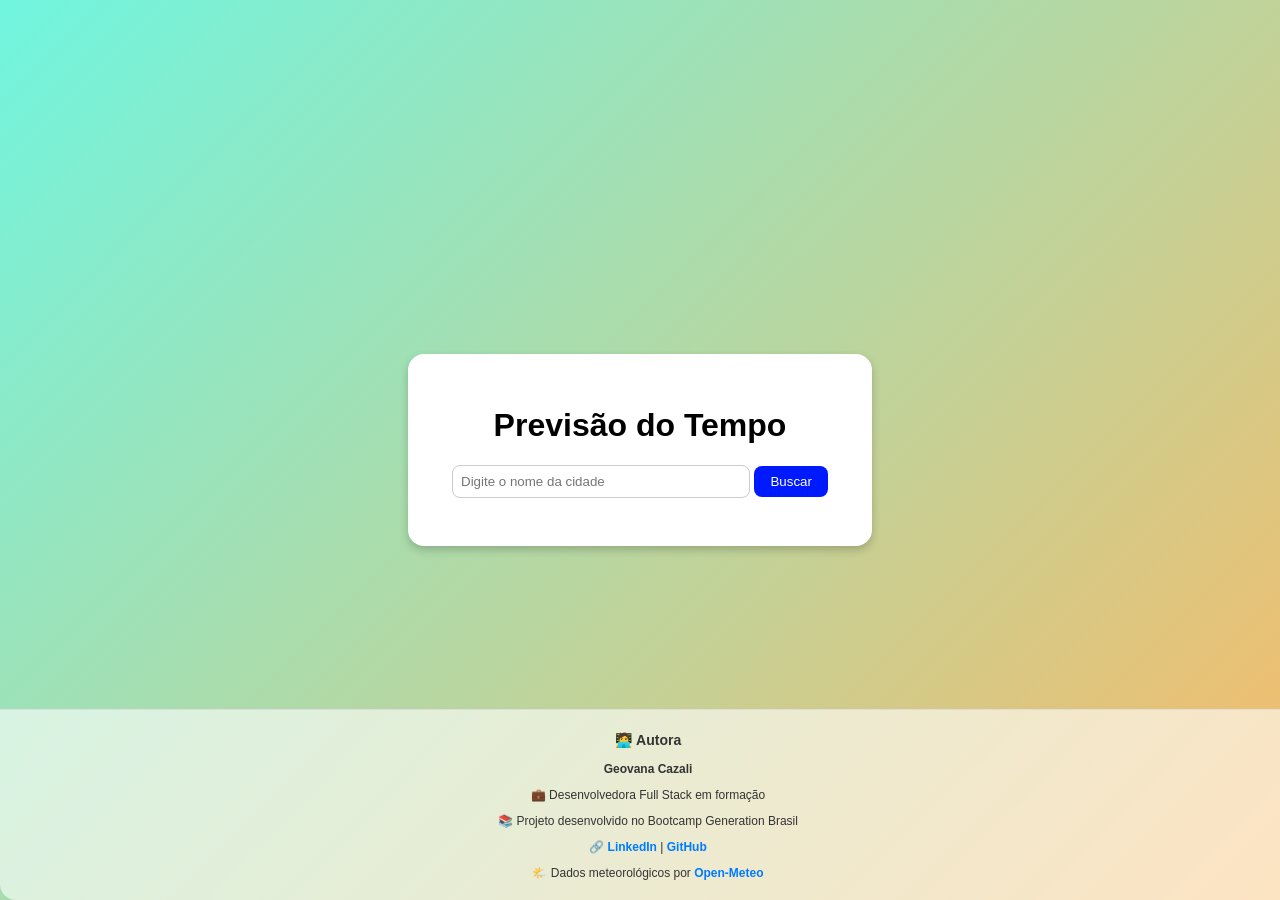
<file: index.html>
<!-- index.html
  ===========

  Página principal do aplicativo de previsão do tempo.
  Estrutura básica do layout, links para os arquivos CSS e JavaScript,
  e componentes principais de interação com o usuário.

  Autor: Geovana Cazali
  Projeto: App do Clima
  Bootcamp: Generation Brasil
-->

<!DOCTYPE html>
<html lang="pt-br">
<head>
  <meta charset="UTF-8">
  <meta name="viewport" content="width=device-width, initial-scale=1.0">
  <title>App do Clima</title>
    <!-- Estilos principais -->
  <link rel="stylesheet" href="./assets/css/style.css">
</head>
<body>
  <main class="container">
    <!-- Título principal da aplicação -->
    <h1>Previsão do Tempo</h1>

    <!-- Formulário de busca de cidade -->
    <form id="weather-form">
      <input type="text" id="city-input" placeholder="Digite o nome da cidade" required>
      <button type="submit">Buscar</button>
    </form>

    <!-- Seção de resultados da previsão -->
    <section id="weather-result" class="hidden">
      <h2 id="city-name"></h2>
      <!-- Ícone será adicionado aqui dinamicamente -->
      <p id="temperature"></p>
      <p id="description"></p>
    </section>

    <!-- Mensagens de erro exibidas ao usuário -->
    <p id="error-message" class="error"></p>
  </main>

  <script type="module" src="./assets/js/main.js"></script>
   <!-- Rodapé com informações da autora -->
  <footer class="author">
    <h3>🧑‍💻 Autora</h3>
    <p><strong>Geovana Cazali</strong></p>
    <p>💼 Desenvolvedora Full Stack em formação</p>
    <p>📚 Projeto desenvolvido no Bootcamp Generation Brasil</p>
    <p>
      🔗 
      <a href="https://www.linkedin.com/in/geovana-cazali/" target="_blank">LinkedIn</a> | 
      <a href="https://github.com/sgeo21" target="_blank">GitHub</a></p>
      <p>🌤️ Dados meteorológicos por <a href="https://open-meteo.com/" target="_blank">Open-Meteo</a></p>
  </footer>
</body>
</html>
</file>
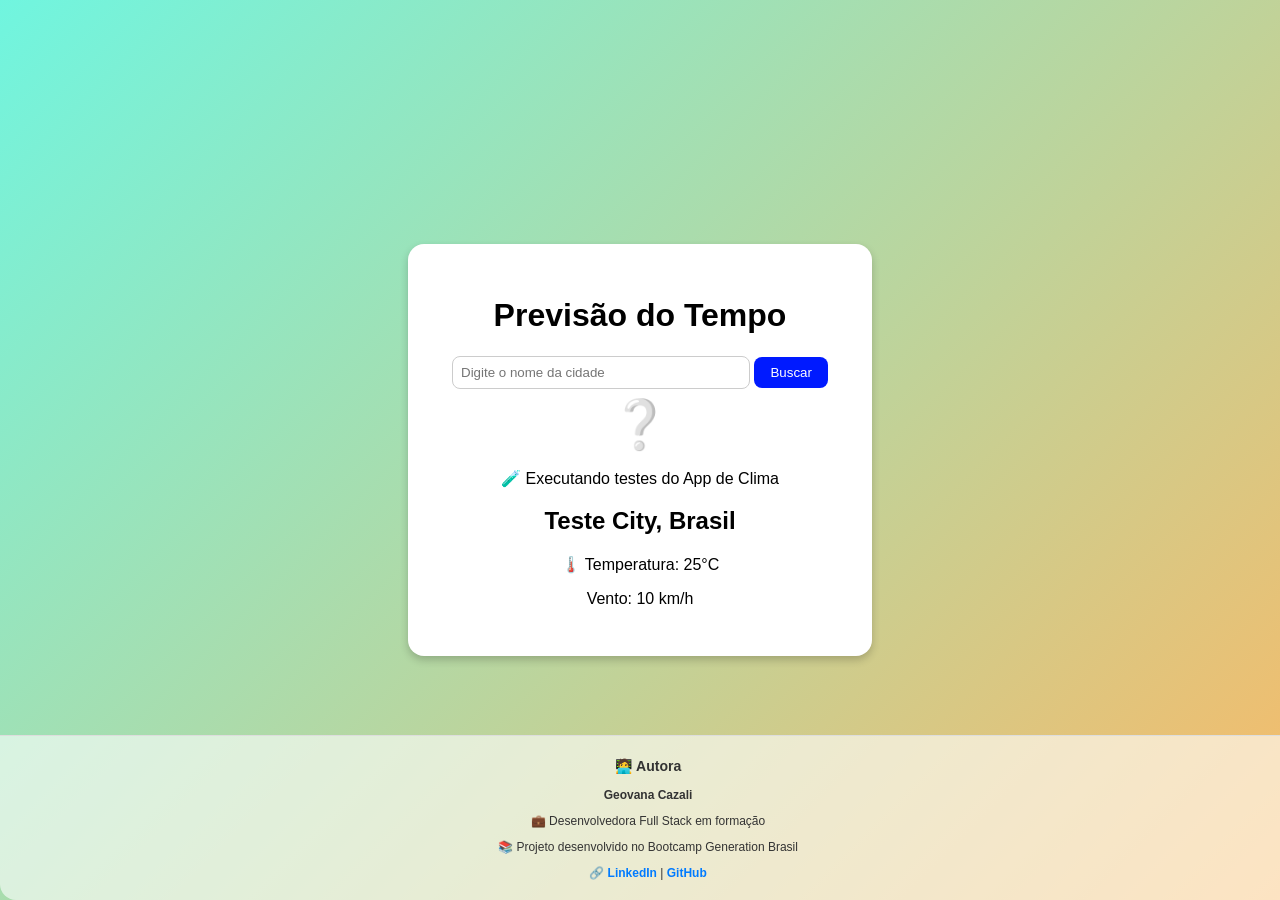
<file: test.html>
<!-- Arquivo principal, contém o layout e os links para CSS e JS. -->

<!DOCTYPE html>
<html lang="pt-br">
<head>
  <meta charset="UTF-8">
  <meta name="viewport" content="width=device-width, initial-scale=1.0">
  <title>Testes do App de Clima</title>
  <link rel="stylesheet" href="./assets/css/style.css">
</head>
<body>
  <main class="container">
    <h1>Previsão do Tempo</h1>
    

    <form id="weather-form">
      <input type="text" id="city-input" placeholder="Digite o nome da cidade" required>
      <button type="submit">Buscar</button>
    </form>

    <section id="weather-result" class="hidden">
      <p>🧪 Executando testes do App de Clima</p>
      <h2 id="city-name"></h2>
      <p id="temperature"></p>
      <p id="description"></p>
    </section>

    <p id="error-message" class="error"></p>
  </main>

  <script type="module" src="./assets/js/test.js"></script>
  <!-- Rodapé / Autor -->
  <footer class="author">
    <h3>🧑‍💻 Autora</h3>
    <p><strong>Geovana Cazali</strong></p>
    <p>💼 Desenvolvedora Full Stack em formação</p>
    <p>📚 Projeto desenvolvido no Bootcamp Generation Brasil</p>
    <p>
      🔗 
      <a href="https://www.linkedin.com/in/geovana-cazali/" target="_blank">LinkedIn</a> | 
      <a href="https://github.com/sgeo21" target="_blank">GitHub</a>
    </p>
  </footer>
</body>
</html>
<!DOCTYPE html>
<html lang="pt-br">
<head>
  <meta charset="UTF-8">
  <title>Testes do App de Clima</title>
  <script type="module">
</file>
<file: assets/css/style.css>
/* 
  style.css
  ==========
  Define os estilos principais da aplicação de previsão do tempo.
  O layout é simples, centralizado e responsivo, com foco em legibilidade e leveza visual.

  Autor: Geovana Cazali
  Projeto: App do Clima
  Bootcamp: Generation Brasil
*/

/* === Estilo base da página === */
body {
  font-family: Arial, sans-serif;   /* Fonte simples e de fácil leitura */
  background: linear-gradient(135deg, #70f5df, #f8b256e5);  /* Gradiente suave para efeito visual agradável */
  min-height: 100vh;    /* Ocupa toda a altura da tela */
  display: flex;        /* Centraliza conteúdo na tela */
  align-items: center;
  justify-content: center;    
  margin: 0;      /* Remove espaçamento padrão */
}
/* === Container principal === */
.container {
  background: white;
  padding: 2rem;
  border-radius: 1rem;    /* Bordas arredondadas suaves */
  box-shadow: 0 4px 8px rgba(0,0,0,0.2);    /* Sombra leve para destaque */
  width: 90%;
  max-width: 400px;   /* Largura máxima para boa leitura */
  text-align: center;
}
/* === Campos de entrada === */
input {
  padding: 0.5rem;
  width: 70%;
  border: 1px solid #ccc;
  border-radius: 0.5rem;
}
/* === Botão principal === */
button {
  padding: 0.5rem 1rem;
  border: none;
  background-color: #001aff;
  color: white;
  border-radius: 0.5rem;
  cursor: pointer;
}
/* Efeito hover no botão */
button:hover {
  background-color: #001aff;
}
/* === Classes utilitárias === */
.hidden {
  display: none;                /* Oculta elementos dinamicamente */
}

.error {
  color: red;
  margin-top: 1rem;            /* Exibe mensagens de erro em destaque */
}

/* === Rodapé === */
footer.author {
  margin-top: 0.5rem;
  padding: 0.5rem;
  text-align: center;
  font-size: 0.75rem;
  color: #333;
  border-top: 1px solid #ddd;
  background-color: rgba(255, 255, 255, 0.6);
  border-radius: 0 0 1rem 1rem;
}
/* Links do rodapé */
footer.author a {
  color: #007bff;
  text-decoration: none;
  font-weight: bold;
}

footer.author a:hover {
  text-decoration: underline;
}

/* Posição fixa do rodapé no fim da tela */
footer.author {
  position: fixed;
  bottom: 0;
  left: 0;
  width: 100%;
}
/* icone de exibição da temperatura */
.weather-icon {
  font-size: 3rem;
  margin: 0.5rem 0;
}

/* === Responsividade === */

/* Telas menores que 480px (celulares pequenos) */
@media (max-width: 480px) {
  body {
    padding: 1rem;
  }

  .container {
    width: 100%;
    padding: 1.5rem 1rem;
    max-width: 350px;
  }

  input {
    width: 100%;
    font-size: 1rem;
    padding: 0.75rem;
  }

  button {
    width: 100%;
    padding: 0.75rem;
    font-size: 1rem;
  }

  .weather-icon {
    font-size: 2.5rem;
  }

  footer.author {
    font-size: 0.65rem;
    padding: 0.4rem;
  }
}

/* Telas médias (tablets e celulares grandes) — até 768px */
@media (max-width: 768px) {

  .container {
    max-width: 90%;
  }

  input {
    width: 80%;
  }
}

/* Ajusta o rodapé fixo para não sobrepor o conteúdo */
@media (max-height: 600px) {
  footer.author {
    position: static; /* vira rodapé normal */
    margin-top: 1rem;
  }
}
</file>
